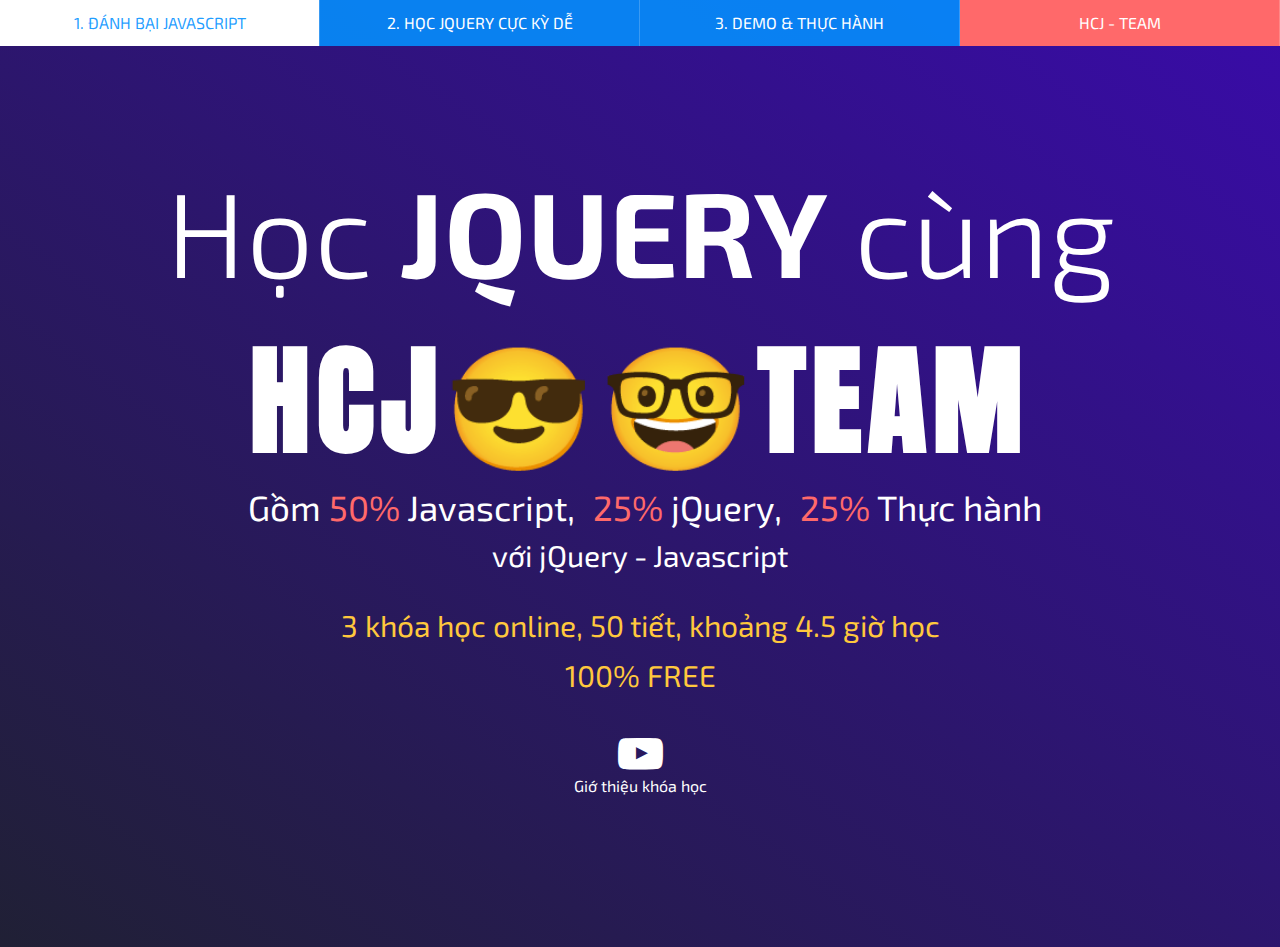
<file: index.html>
<!DOCTYPE html>
<html lang="en">

<head>
    <meta charset="UTF-8">
    <meta name="viewport" content="width=device-width, initial-scale=1.0">
    <meta http-equiv="X-UA-Compatible" content="ie=edge">
    <title>Học jQuery cơ bản đến nâng cao | Gồm 50% Javascript, 25% jQuery, 25% Thực hành với jQuery - Javascript
    </title>

    <link rel="stylesheet" href="css/main.css">
</head>

<body>
    <main>
        <header class="site-header">
            <nav>
                <ul>
                    <li><a href="index.html">1. Đánh bại Javascript</a></li>
                    <li><a href="index.html">2. Học jQuery cực kỳ dễ</a></li>
                    <li><a href="index.html">3. Demo & thực hành</a></li>
                    <li class="home"><a href="index.html">HCJ - TEAM</a></li>
                </ul>
            </nav>
        </header>

        <div class="hero">
            <h1>
                <span class="sub">Học <strong>jQuery</strong> cùng</span>
                <span class="main">HCJ<span class="animated infinite delay-1s">😎</span><span class="animated infinite flash delay-2s">🤓</span>TEAM</span>
            </h1>

            <p class="p1">
                <span><span>Gồm <em>50%</em> Javascript</span>, <span> <em>25%</em> jQuery</span>, <span> <em>25%</em>
                        Thực hành</span></span> <br>
                với jQuery - Javascript

            </p>

            <p class="p2">3 khóa học online, 50 tiết, khoảng 4.5 giờ học <br> 100% FREE</p>

            <p class="intro">
                <a href="index.html">
                    <i class="fa-youtube-play fa"></i>
                    <span>Giớ thiệu khóa học</span>
                </a>
            </p>
        </div>
    </main>

    <script src="js/jquery-3.3.1.min.js"></script>

    <script src="js/easing.js"></script>
</body>

</html>
</file>
<file: css/main.css>
@import url('https://fonts.googleapis.com/css?family=Exo+2:400,500,600,700,800,900');
@import url('https://fonts.googleapis.com/css?family=Anton&subset=vietnamese');

@import 'resethtml5.css';
@import 'font-awesome.min.css';
@import 'animate.css';

* {
    box-sizing: border-box;
    -webkit-box-sizing: border-box;
    -moz-box-sizing: border-box;
    -o-box-sizing: border-box;
}

body {
   font-family: 'Exo 2', sans-serif;
}

a {
    text-decoration: none;
}

.site-header nav li {
    float: left;
    width: 25%;
    text-align: center;
    background-color: rgba(3,145,255,.88);
    border-right: solid 1px rgba(255,255,255,.2);
}

.site-header nav li a {
    text-transform: uppercase;
    color: #fff;
    display: block;
    padding: 15px;
    transition: all 225ms ease;
}

.site-header nav li a:hover {
    background-color: #fff;
    color: rgba(3,145,255,.88);
}

.site-header nav li.home {
    background-color: #ff696a;
}

.site-header nav li.home a:hover {
    color: rgba(3,145,255,.88);
}

.hero {
    background-image: -moz-linear-gradient(55deg,#202035,#390ba9);
    background-image: linear-gradient(35deg,#202035,#390ba9);
    padding: 170px 15px 150px;
}

.hero h1 {
    position: relative;
    color: #fff;
    font-size: 120px;
    margin: 0;
}

.hero h1 span {
    display: block;
    text-align: center;
}

.hero h1 .sub {
    margin-bottom: 50px;
    font-weight: 300;
}

.hero h1 .sub strong {
    font-weight: 700;
    text-transform: uppercase;
}

.hero h1 .main {
    text-transform: uppercase;
    font-family: 'Anton', sans-serif;
    letter-spacing: 7px;
}
 
.hero h1 .main span {
    display: inline-block;
}

.hero p {
    color: #fff;
    text-align: center;
    margin-top: 30px;
    font-size: 30px;
}

.hero p > span {
    font-size: 35px;
    margin-bottom: 15px;
    display: inline-block;
}

.hero p > span span {
    margin: 0 0 0 10px;
}

.hero p > span em { 
    color: #FF696A;
    font-style: normal;
}

.hero p.p2 {
    line-height: 50px;
    color: #FFC83D;
}

.hero .intro {
    font-size: 45px;
}

.hero .intro span {
    font-size: 16px;
    display: block;
    margin-top: 2px;
}

.hero .intro a {
    color: #fff;
    display: inline-block;
    transition: all 225ms ease;
}

.hero .intro a:hover {
    color: #25FF8A;
    transform: scale(1.2);
}
</file>
